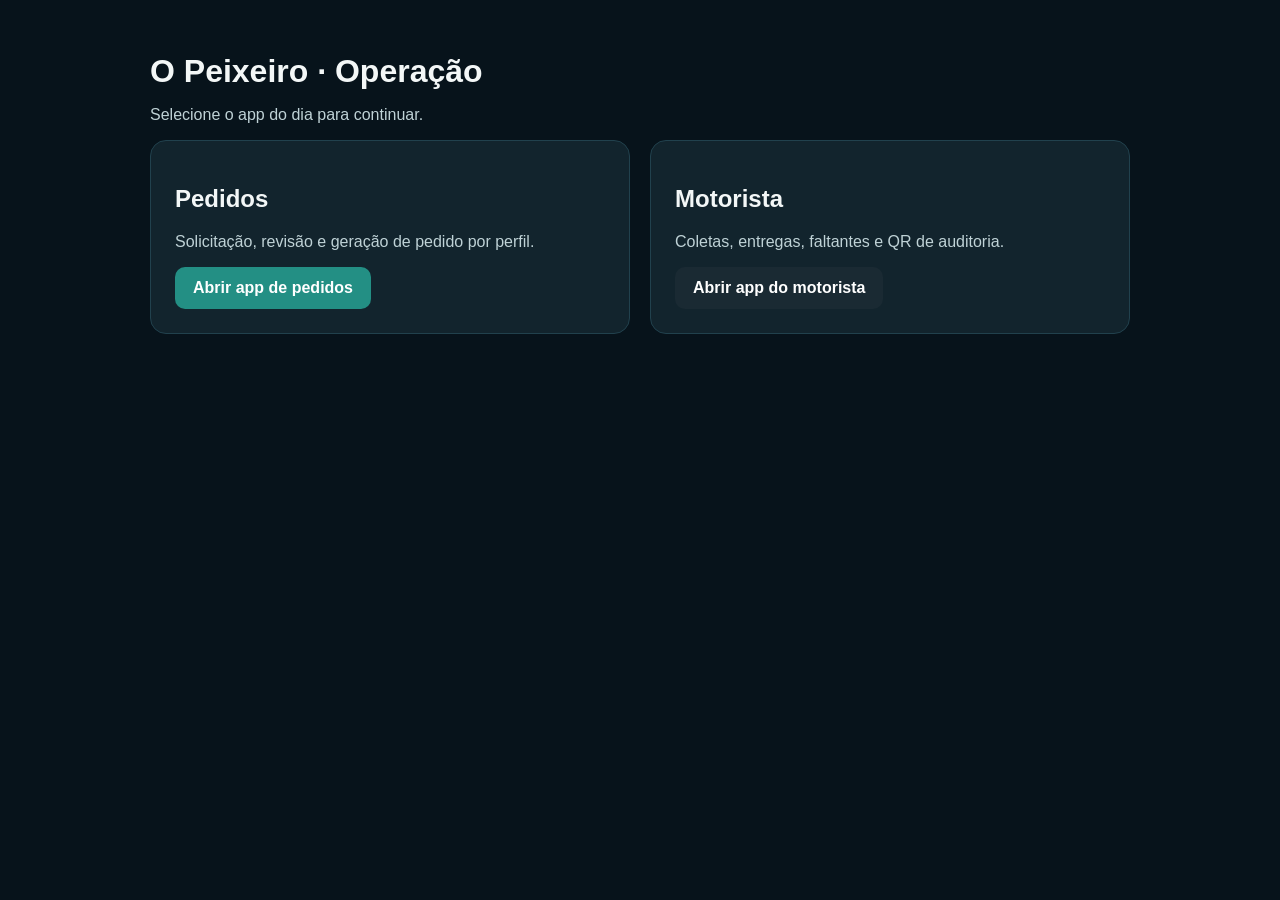
<file: docs/index.html>
<!doctype html>
<html lang="pt-BR">
  <head>
    <meta charset="UTF-8" />
    <meta name="viewport" content="width=device-width, initial-scale=1.0" />
    <title>O Peixeiro Apps</title>
    <style>
      body { font-family: Arial, sans-serif; background: #07131B; color: #f3f7f7; margin: 0; padding: 32px; }
      .wrap { max-width: 980px; margin: 0 auto; }
      .cards { display: grid; grid-template-columns: repeat(auto-fit, minmax(260px,1fr)); gap: 20px; }
      .card { background: #12242d; border: 1px solid #21414d; border-radius: 16px; padding: 24px; }
      .btn { display: inline-block; padding: 12px 18px; border-radius: 10px; background: #238F84; color: white; text-decoration: none; font-weight: bold; }
      .btn.secondary { background: #1A2A33; }
      h1 { margin-bottom: 8px; }
      p { color: #bfd2d6; }
    </style>
  </head>
  <body>
    <div class="wrap">
      <h1>O Peixeiro · Operação</h1>
      <p>Selecione o app do dia para continuar.</p>
      <div class="cards">
        <div class="card">
          <h2>Pedidos</h2>
          <p>Solicitação, revisão e geração de pedido por perfil.</p>
          <a class="btn" href="./pedidos.html">Abrir app de pedidos</a>
        </div>
        <div class="card">
          <h2>Motorista</h2>
          <p>Coletas, entregas, faltantes e QR de auditoria.</p>
          <a class="btn secondary" href="./motorista.html">Abrir app do motorista</a>
        </div>
      </div>
    </div>
  </body>
</html>
</file>
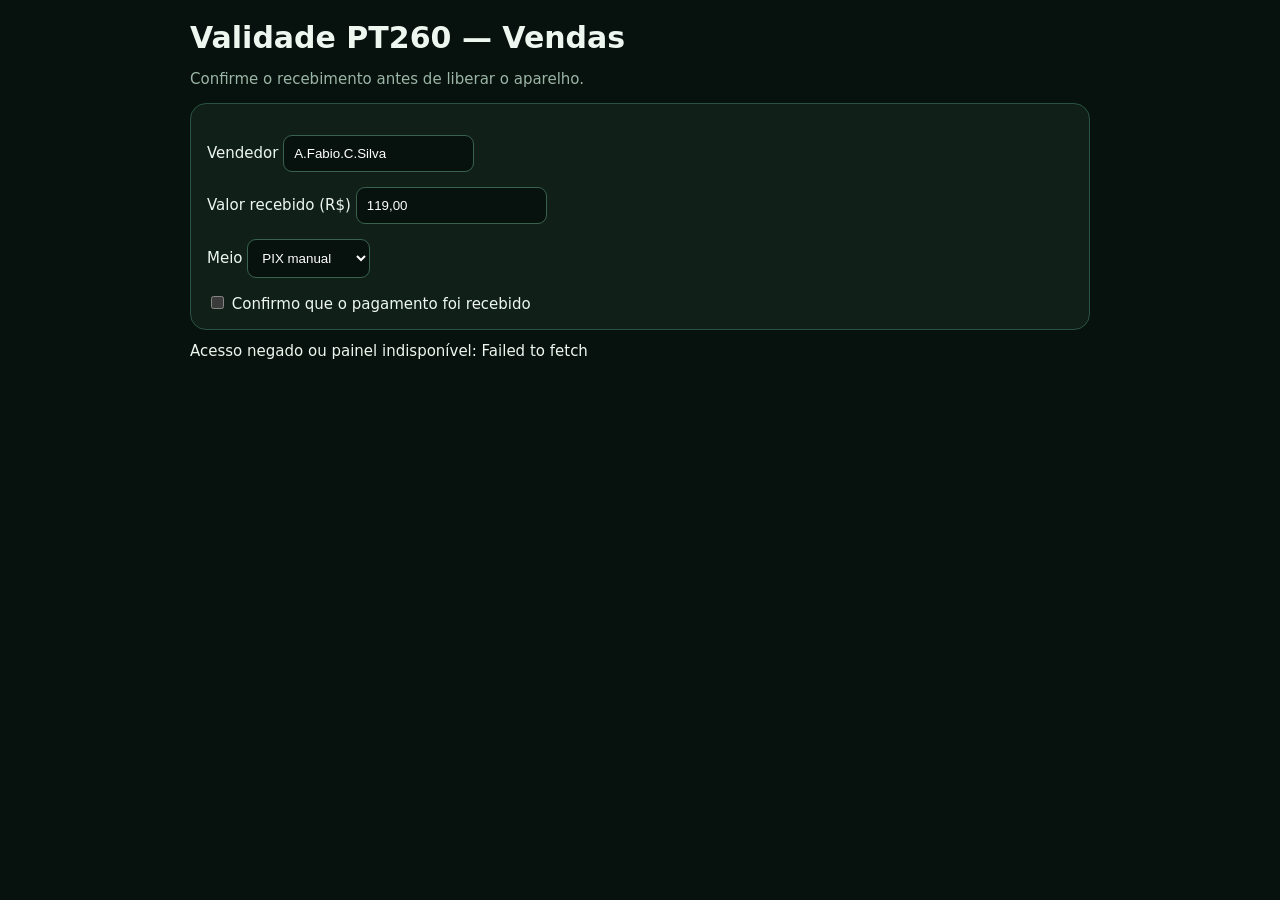
<file: Painel-Vendas-PT260.html>
<!doctype html>
<html lang="pt-BR">
<head>
  <meta charset="utf-8">
  <meta name="viewport" content="width=device-width,initial-scale=1">
  <title>Validade PT260 — Vendas</title>
  <style>
    :root{color-scheme:dark}body{margin:0;background:#07110d;color:#edf7ef;font:15px system-ui}main{max-width:900px;margin:auto;padding:20px}h1{margin:0}.muted{color:#9bb5a7}.card{background:#102019;border:1px solid #285342;border-radius:16px;padding:16px;margin:12px 0}.row{display:grid;grid-template-columns:1fr auto;gap:12px}button{background:#35c878;color:#052511;border:0;border-radius:10px;padding:11px 14px;font-weight:800}button:disabled{opacity:.45}input,select{background:#07110d;color:white;border:1px solid #39624e;border-radius:9px;padding:10px}@media(max-width:600px){.row{grid-template-columns:1fr}}
  </style>
</head>
<body><main>
  <h1>Validade PT260 — Vendas</h1>
  <p class="muted">Confirme o recebimento antes de liberar o aparelho.</p>
  <section class="card">
    <p><label>Vendedor <input id="seller" value="A.Fabio.C.Silva"></label></p>
    <p><label>Valor recebido (R$) <input id="amount" value="119,00"></label></p>
    <p><label>Meio <select id="method"><option>PIX manual</option><option>Dinheiro</option><option>Transferência</option></select></label></p>
    <label><input id="paid" type="checkbox"> Confirmo que o pagamento foi recebido</label>
  </section>
  <div id="list">Carregando…</div>
</main><script>
const endpoint='https://suipuquznkksgrkchqrv.supabase.co/functions/v1/validity-sales-admin';
const token=new URLSearchParams(location.search).get('token')||'',list=document.querySelector('#list');
function esc(v){return String(v??'').replace(/[&<>"']/g,c=>({'&':'&amp;','<':'&lt;','>':'&gt;','"':'&quot;',"'":'&#39;'}[c]))}
async function call(body){const r=await fetch(endpoint,{method:'POST',headers:{'content-type':'application/json','x-admin-token':token},body:JSON.stringify(body)}),d=await r.json();if(!r.ok)throw Error(d.error||'Falha');return d}
async function load(){try{const d=await call({action:'list'});list.innerHTML=d.rows.map(x=>'<section class="card"><div class="row"><b>'+esc(x.user_name)+' · final '+esc(x.phone_e164.slice(-4))+'</b><b>'+esc(x.plan_status)+'</b></div><p>Aparelho: '+esc(x.device_model||'não informado')+' · Android '+esc(x.android_version||'—')+'</p><p>Plano: '+esc(x.requested_plan||'—')+'<br>Estabelecimento: '+esc(x.establishment_name||'—')+'</p><button '+(x.plan_status==='active'?'disabled':'')+' onclick="approve(\''+x.id+'\')">'+(x.plan_status==='active'?'Venda registrada e acesso liberado':'Registrar venda e liberar acesso')+'</button> <button onclick="blockAccess(\''+x.id+'\')">Bloquear acesso</button></section>').join('')||'<p>Nenhuma solicitação.</p>'}catch(e){list.textContent='Acesso negado ou painel indisponível: '+e.message}}
async function approve(id){if(!document.querySelector('#paid').checked){alert('Confirme primeiro que o pagamento foi recebido.');return}if(!confirm('Registrar a venda e liberar este aparelho?'))return;try{await call({action:'approve',id,seller:document.querySelector('#seller').value,amount:document.querySelector('#amount').value,payment_method:document.querySelector('#method').value,payment_confirmed:true});await load()}catch(e){alert(e.message)}}
async function blockAccess(id){if(!confirm('Bloquear remotamente este aparelho?'))return;try{await call({action:'block',id,seller:document.querySelector('#seller').value});await load()}catch(e){alert(e.message)}}
load();
</script></body></html>
</file>
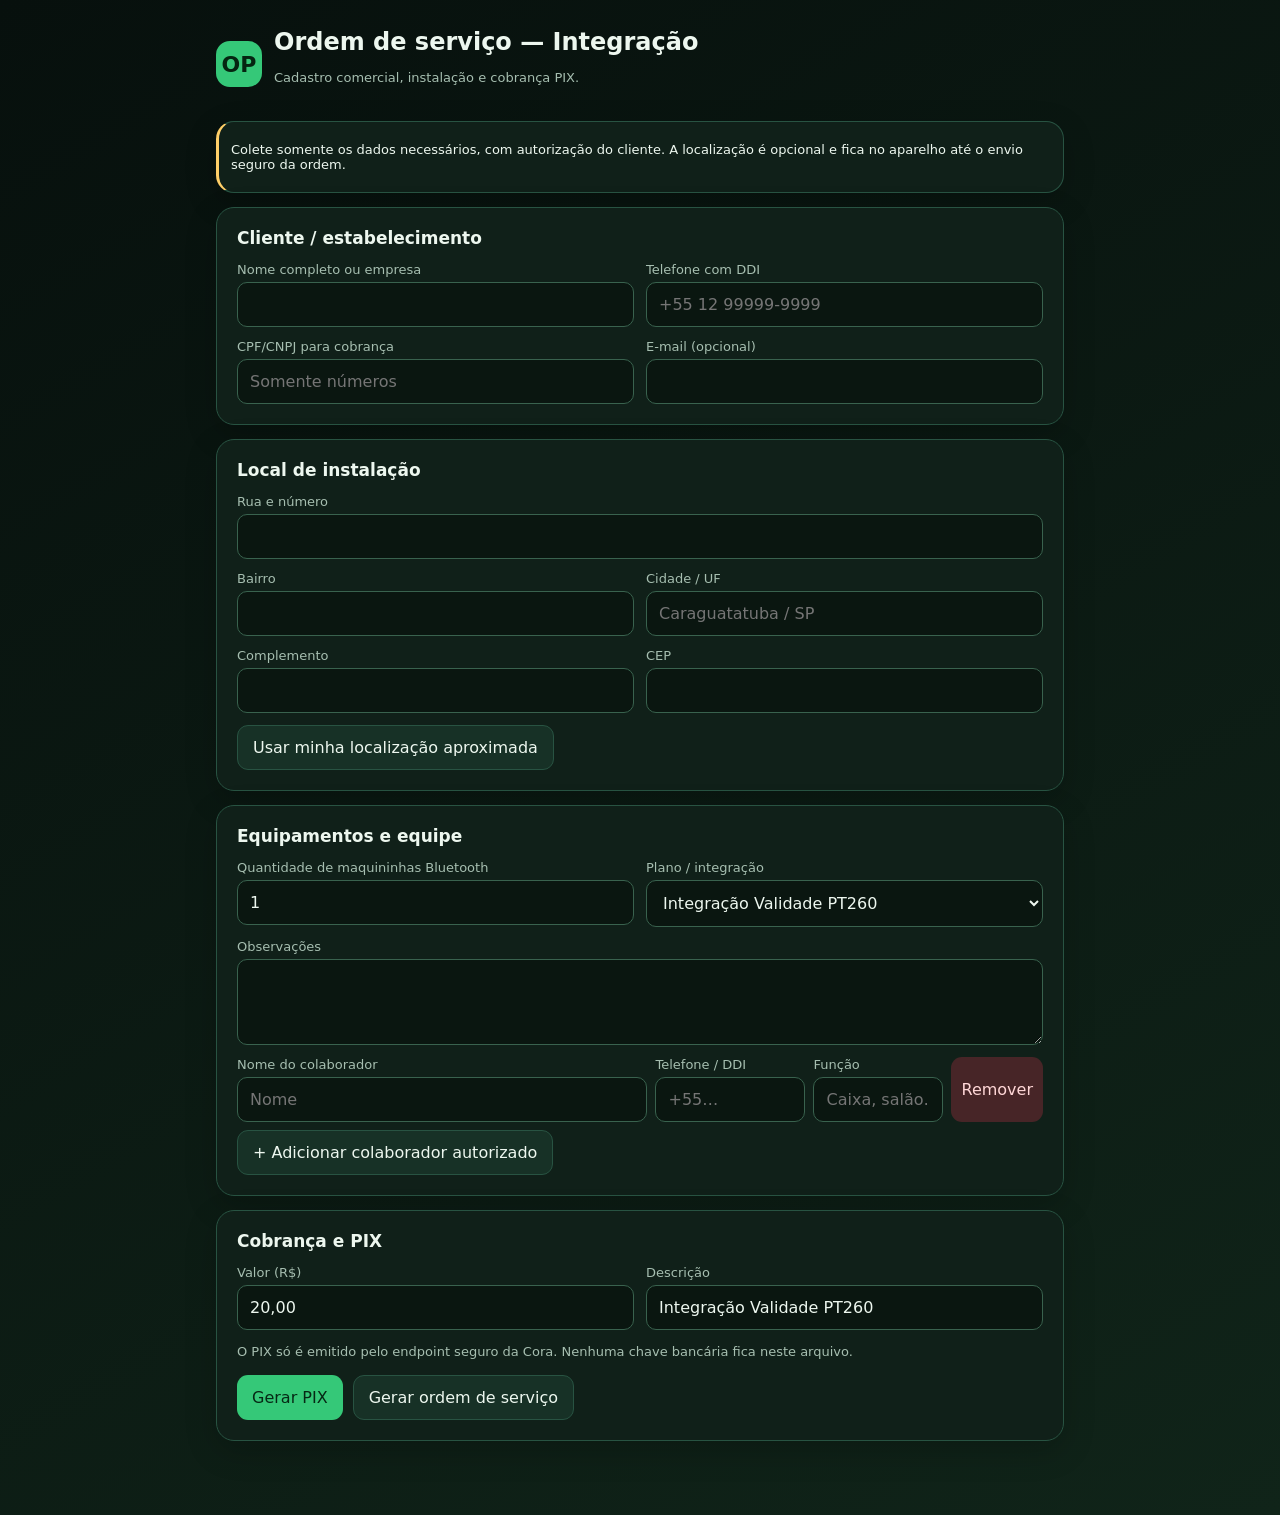
<file: Vendas-Integracao.html>
<!doctype html>
<html lang="pt-BR"><head><meta charset="utf-8"><meta name="viewport" content="width=device-width,initial-scale=1"><title>O Peixeiro — Ordem de serviço</title>
<style>
:root{color-scheme:dark;--bg:#09120f;--card:#102019;--line:#285342;--ink:#edf7ef;--muted:#a6beb0;--brand:#35c878;--warn:#ffcf68}*{box-sizing:border-box}body{margin:0;background:linear-gradient(150deg,#07100d,#102419);color:var(--ink);font:16px system-ui,Segoe UI,sans-serif}main{max-width:880px;margin:auto;padding:28px 16px 60px}.brand{display:flex;gap:12px;align-items:center;margin-bottom:20px}.logo{width:46px;height:46px;border-radius:14px;background:var(--brand);color:#052511;display:grid;place-items:center;font-weight:900;font-size:22px}h1{font-size:24px;margin:0}p{color:var(--muted);line-height:1.45}.card{background:#102019;border:1px solid var(--line);border-radius:18px;padding:20px;margin:14px 0;box-shadow:0 10px 32px #0003}h2{font-size:17px;margin:0 0 14px}.grid{display:grid;grid-template-columns:repeat(2,minmax(0,1fr));gap:12px}.full{grid-column:1/-1}label{display:block;font-size:13px;color:var(--muted);margin-bottom:5px}input,select,textarea{width:100%;border:1px solid #39624e;background:#0a1610;color:var(--ink);padding:12px;border-radius:10px;font:inherit}textarea{min-height:86px}button{border:0;border-radius:11px;padding:12px 15px;background:var(--brand);color:#062815;font-weight:800;font:inherit;cursor:pointer}button.alt{background:#173126;color:var(--ink);border:1px solid var(--line)}.actions{display:flex;gap:10px;flex-wrap:wrap}.small{font-size:13px}.notice{border-left:3px solid var(--warn);padding-left:12px}.result{white-space:pre-wrap;background:#07100b;border:1px dashed var(--line);padding:14px;border-radius:10px}.person{display:grid;grid-template-columns:1fr 150px 130px auto;gap:8px;margin:8px 0}.delete{background:#472527;color:#ffd7d7;padding:10px}@media(max-width:620px){.grid,.person{grid-template-columns:1fr}.full{grid-column:auto}}
</style></head><body><main>
<div class="brand"><div class="logo">OP</div><div><h1>Ordem de serviço — Integração</h1><p class="small">Cadastro comercial, instalação e cobrança PIX.</p></div></div>
<div class="card notice small">Colete somente os dados necessários, com autorização do cliente. A localização é opcional e fica no aparelho até o envio seguro da ordem.</div>
<form id="order">
<section class="card"><h2>Cliente / estabelecimento</h2><div class="grid"><div><label>Nome completo ou empresa</label><input required name="customerName"></div><div><label>Telefone com DDI</label><input required name="phone" placeholder="+55 12 99999-9999"></div><div><label>CPF/CNPJ para cobrança</label><input name="document" placeholder="Somente números"></div><div><label>E-mail (opcional)</label><input name="email" type="email"></div></div></section>
<section class="card"><h2>Local de instalação</h2><div class="grid"><div class="full"><label>Rua e número</label><input required name="address"></div><div><label>Bairro</label><input name="district"></div><div><label>Cidade / UF</label><input name="city" placeholder="Caraguatatuba / SP"></div><div><label>Complemento</label><input name="complement"></div><div><label>CEP</label><input name="zip"></div><div class="full actions"><button type="button" class="alt" id="location">Usar minha localização aproximada</button><span id="locationStatus" class="small"></span></div></div></section>
<section class="card"><h2>Equipamentos e equipe</h2><div class="grid"><div><label>Quantidade de maquininhas Bluetooth</label><input required name="machines" type="number" min="1" value="1"></div><div><label>Plano / integração</label><select name="plan"><option>Integração Validade PT260</option><option>Integração logística</option><option>Impressão Bluetooth</option></select></div><div class="full"><label>Observações</label><textarea name="notes"></textarea></div></div><div id="people"></div><button type="button" class="alt" id="addPerson">+ Adicionar colaborador autorizado</button></section>
<section class="card"><h2>Cobrança e PIX</h2><div class="grid"><div><label>Valor (R$)</label><input required name="amount" value="20,00"></div><div><label>Descrição</label><input required name="description" value="Integração Validade PT260"></div></div><p class="small">O PIX só é emitido pelo endpoint seguro da Cora. Nenhuma chave bancária fica neste arquivo.</p><div class="actions"><button type="button" id="pix">Gerar PIX</button><button type="submit" class="alt">Gerar ordem de serviço</button></div><div id="result" class="result" hidden></div></section>
</form></main><script>
const form=document.querySelector('#order'),people=document.querySelector('#people'),result=document.querySelector('#result');let locationData=null;
function field(n,p){return '<div><label>'+n+'</label><input required placeholder="'+p+'"></div>'}function addPerson(){const row=document.createElement('div');row.className='person';row.innerHTML=field('Nome do colaborador','Nome')+field('Telefone / DDI','+55…')+field('Função','Caixa, salão…')+'<button class="delete" type="button">Remover</button>';row.querySelector('button').onclick=()=>row.remove();people.append(row)}addPerson();
document.querySelector('#location').onclick=()=>{const s=document.querySelector('#locationStatus');if(!window.isSecureContext){s.textContent='Abra pelo link HTTPS no navegador; arquivos baixados pelo WhatsApp não podem pedir localização.';return}if(!navigator.geolocation){s.textContent='Este navegador não oferece localização. Preencha o endereço manualmente.';return}navigator.geolocation.getCurrentPosition(p=>{locationData={latitude:p.coords.latitude,longitude:p.coords.longitude,accuracy_m:Math.round(p.coords.accuracy)};s.textContent='Localização aproximada pronta (±'+locationData.accuracy_m+' m).'},e=>{s.textContent=e.code===1?'Permissão de localização negada. Autorize a localização no navegador e tente de novo.':'Não foi possível obter a localização. Preencha o endereço manualmente.'},{enableHighAccuracy:false,timeout:15000,maximumAge:300000})};
function payload(){const fd=new FormData(form);return {customer:Object.fromEntries(fd),location:locationData,staff:[...people.querySelectorAll('.person')].map(x=>({name:x.children[0].querySelector('input').value,phone:x.children[1].querySelector('input').value,role:x.children[2].querySelector('input').value})),created_at:new Date().toISOString()}}function show(v){result.hidden=false;result.textContent=v}
form.onsubmit=e=>{e.preventDefault();const p=payload();localStorage.setItem('opeixeiro_service_order_draft',JSON.stringify(p));show('Ordem preparada e salva somente neste aparelho.\\n\\n'+JSON.stringify(p,null,2))};document.querySelector('#pix').onclick=async()=>{if(!form.reportValidity())return;const p=payload();show('Preparando cobrança PIX…');try{const r=await fetch('/api/pix',{method:'POST',headers:{'content-type':'application/json'},body:JSON.stringify(p)});if(!r.ok)throw Error();const d=await r.json();show('PIX criado:\\n'+(d.brCode||d.pixCopyPaste||JSON.stringify(d,null,2)))}catch(e){show('Painel pronto, mas o endpoint seguro da Cora ainda precisa ser publicado. Nenhuma cobrança foi criada.')}};</script></body></html>
</file>
